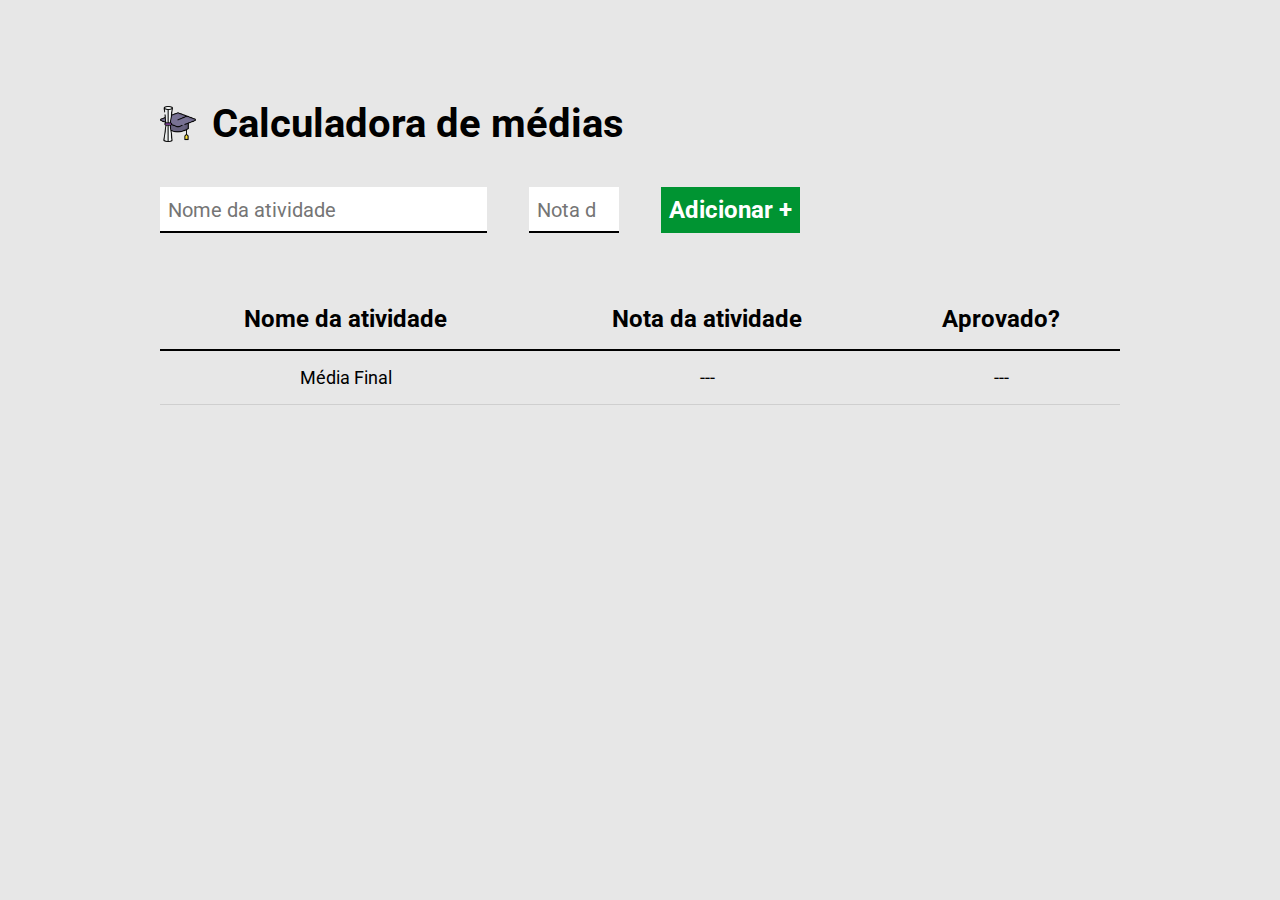
<file: calculadora-medias/index.html>
<!DOCTYPE html>
<html lang="pt-br">
<head>
    <meta charset="UTF-8">
    <meta name="viewport" content="width=device-width, initial-scale=1.0">
    <title>Calculadora de Médias</title>
    <link rel="stylesheet" href="style.css">
</head>
<body>
    <div class="container">
        <header>
            <img src="imagens/logo.png" alt="">
            <h1>Calculadora de médias</h1>
            </header>
            <form id="form-atividade">
                <input type="text" id="nome-atividade" required placeholder="Nome da atividade">
                <input type="number" id="nota-atividade" required placeholder="Nota da atividade" min="0" max="10">
                <button type="submit">Adicionar +</button>
                <link rel="preconnect" href="https://fonts.googleapis.com">
                <link rel="preconnect" href="https://fonts.gstatic.com" crossorigin>
                <link href="https://fonts.googleapis.com/css2?family=DM+Serif+Display:ital@0;1&family=Poiret+One&family=Roboto:ital,wght@0,100..900;1,100..900&family=Shippori+Mincho&family=Space+Mono:ital,wght@0,400;0,700;1,400;1,700&display=swap" rel="stylesheet">
            </form>
            <table cellspacing="0">
                <thead>
                    <tr>
                        <th>
                            Nome da atividade
                        </th>
                        <th>
                            Nota da atividade
                        </th>
                        <th>
                            Aprovado?
                        </th>
                    </tr>
                </thead>
                <tbody>
                        <tfoot>
                            <tr>
                                <td>
                                    Média Final
                                </td>
                                <td id="media-final-valor">
                                    ---
                                </td>
                                <td id="media-final-resultado">
                                    <span>
                                    ---
                                    </span>
                                </td>
                            </tr>
                        </tfoot>           
                </tbody>
            </table>
    </div>
    <script src="script.js"></script>
</body>
</html>
</file>
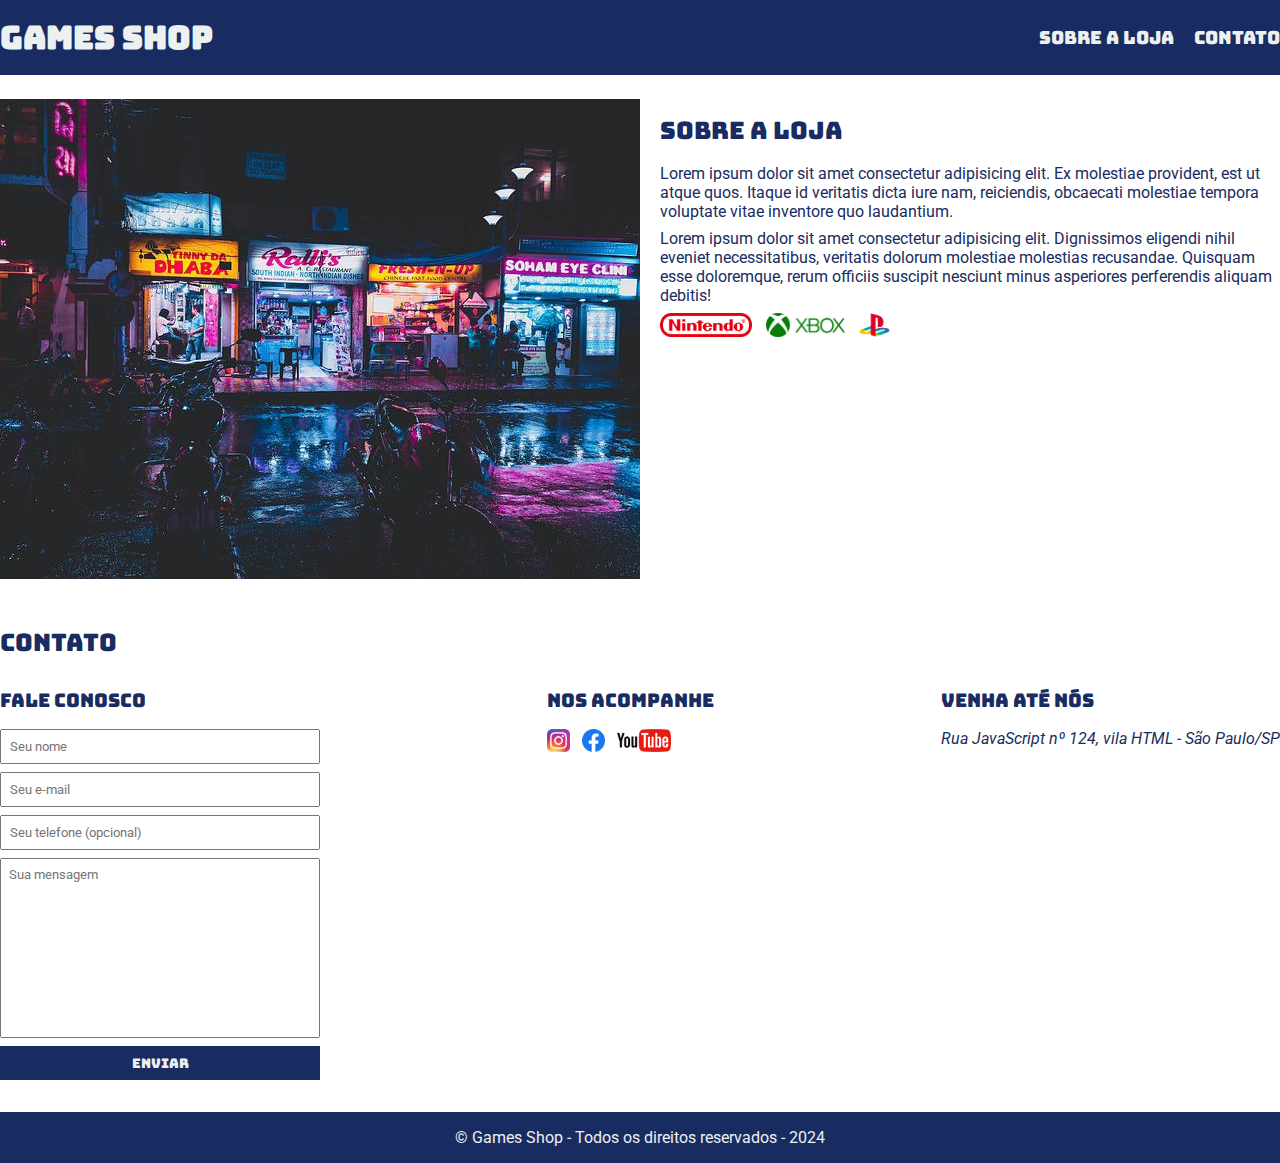
<file: games-shop/index.html>
<!DOCTYPE html>
<html lang="pt-br">
<head>
    <meta charset="UTF-8">
    <meta name="viewport" content="width=device-width, initial-scale=1.0">
    <link rel="stylesheet" href="main.css">
    <link rel="preconnect" href="https://fonts.googleapis.com">
<link rel="preconnect" href="https://fonts.gstatic.com" crossorigin>
<link href="https://fonts.googleapis.com/css2?family=Roboto:ital,wght@0,100;0,300;0,400;0,500;0,700;0,900;1,100;1,300;1,400;1,500;1,700;1,900&family=Scheherazade+New:wght@400;500;600;700&family=Shippori+Mincho&display=swap" rel="stylesheet">
<link rel="preconnect" href="https://fonts.googleapis.com">
<link rel="preconnect" href="https://fonts.gstatic.com" crossorigin>
<link href="https://fonts.googleapis.com/css2?family=Bungee&family=Roboto:ital,wght@0,100;0,300;0,400;0,500;0,700;0,900;1,100;1,300;1,400;1,500;1,700;1,900&family=Scheherazade+New:wght@400;500;600;700&family=Shippori+Mincho&display=swap" rel="stylesheet">
<title>Games Shop</title>
</head>
<body>
    <header>
        <div class="container">
        <h1>Games Shop</h1>
            <nav>
                <ul>
                    <li>
                        <a href="#about">Sobre a loja</a>
                    </li>
                    <li>
                        <a href="#contact">Contato</a>
                    </li>
                </ul>
            </nav>
        </div>
    </header>
    <main>
        <section id="about">
            <div class="container">
                <img class="loja-fachada" src="images/loja.jpg" alt="Fachada da loja Games Shop">
                <div class="loja">
                    <h2>Sobre a loja</h2>                
                    <p>Lorem ipsum dolor sit amet consectetur adipisicing elit. Ex molestiae provident, est ut atque quos. Itaque id veritatis dicta iure nam, reiciendis, obcaecati molestiae tempora voluptate vitae inventore quo laudantium.</p>
                    <p>Lorem ipsum dolor sit amet consectetur adipisicing elit. Dignissimos eligendi nihil eveniet necessitatibus, veritatis dolorum molestiae molestias recusandae. Quisquam esse doloremque, rerum officiis suscipit nesciunt minus asperiores perferendis aliquam debitis!</p>
                    <ul class="brands-list">
                        <li>
                            <img src="images/nintendo.png" alt="">
                        </li>
                        <li>
                            <img src="images/xbox.png" alt="">
                        </li>
                        <li>
                            <img src="images/playstation.png" alt="">
                        </li>
                    </ul>
                </div>
            </div>
        </section>
        <section id="contact">
            <div class="container">
                <h2>Contato</h2>
                <div class="contact-methods">
                    <div>
                        <h3>Fale conosco</h3>
                        <form>
                            <input type="text" placeholder="Seu nome" required>
                            <input type="email" placeholder="Seu e-mail" required>
                            <input type="tel" placeholder="Seu telefone (opcional)">
                            <textarea placeholder="Sua mensagem" required></textarea>
                            <button type="submit">Enviar</button>
                        </form>
                    </div>
                    <div>
                        <h3>Nos acompanhe</h3>
                        <ul class="social-links">
                            <li>
                                <a href="#" title="Siga-nos no instagram">
                                    <img src="images/instagram.png" alt="Logo do Instagram">
                                </a>
                            </li>
                            <li>
                                <a href="#" title="Siga-nos no Facebook">
                                    <img src="images/facebook.png" alt="Logo do Facebook">
                                </a>
                            </li>
                            <li>
                                <a href="#" title="Visite nosso canal no YouTube">
                                    <img src="images/youtube.png" alt="Logo do YouTube">
                                </a>
                            </li>
                        </ul>
                    </div>
                    <div>
                        <h3>Venha até nós</h3>
                        <address>Rua JavaScript nº 124, vila HTML - São Paulo/SP</address>
                    </div>
                </div>
            </div>
        </section>
    </main>
    <footer>
        <div class="container">
            <p>
                &copy; Games Shop - Todos os direitos reservados - 2024
            </p>
        </div>
    </footer>
</body>
</html>
</file>
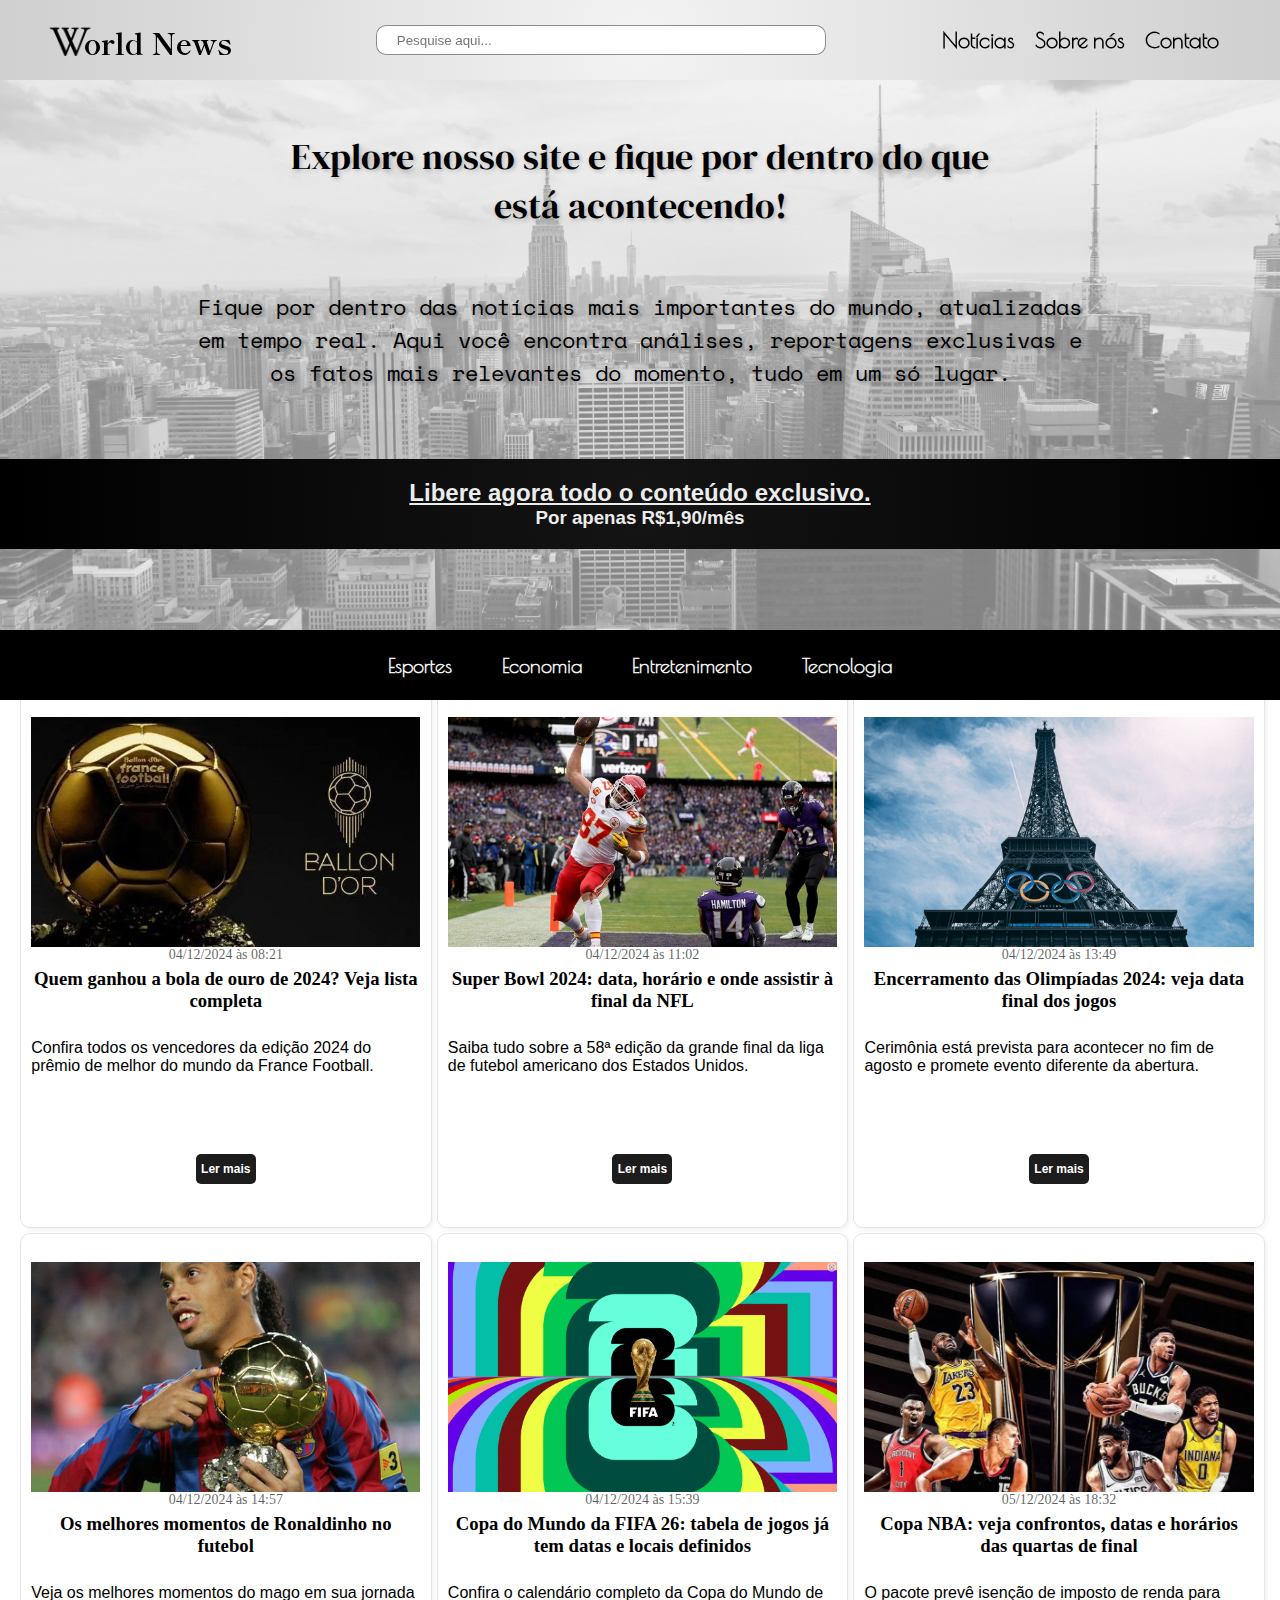
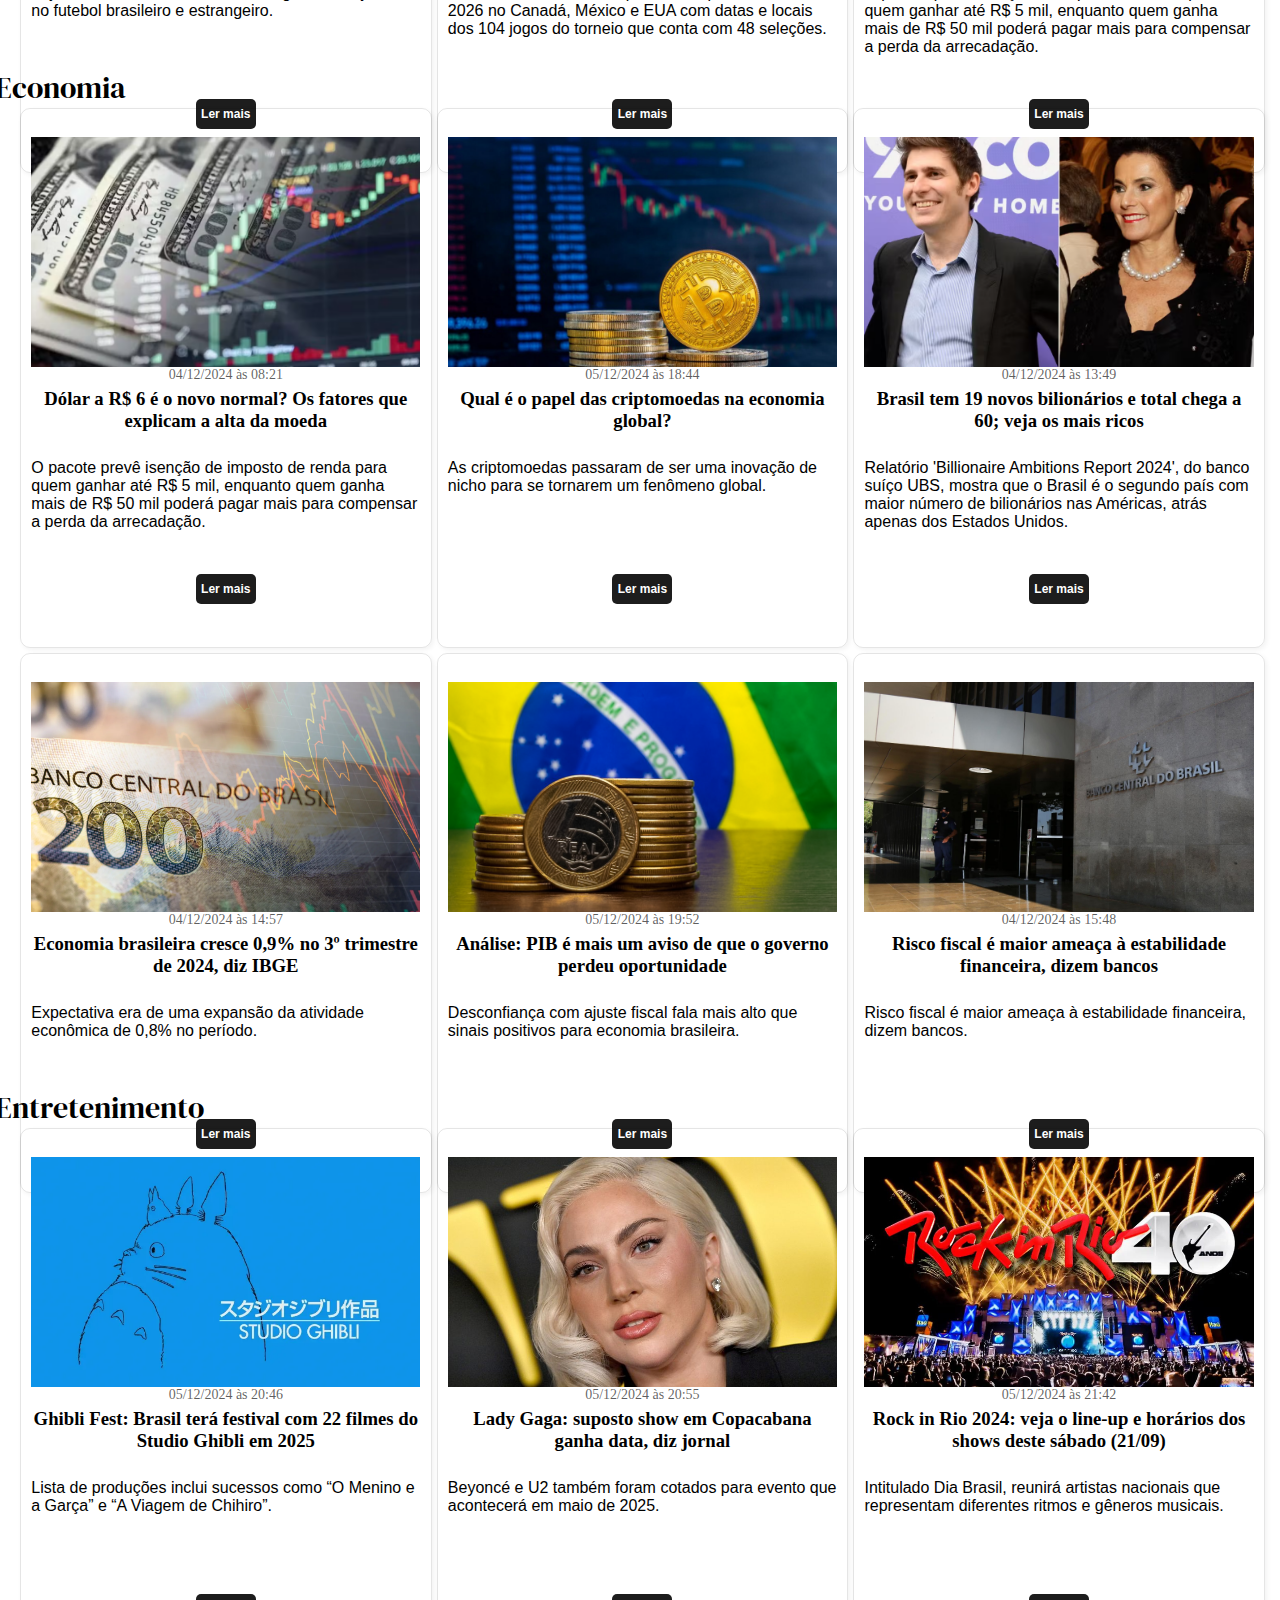
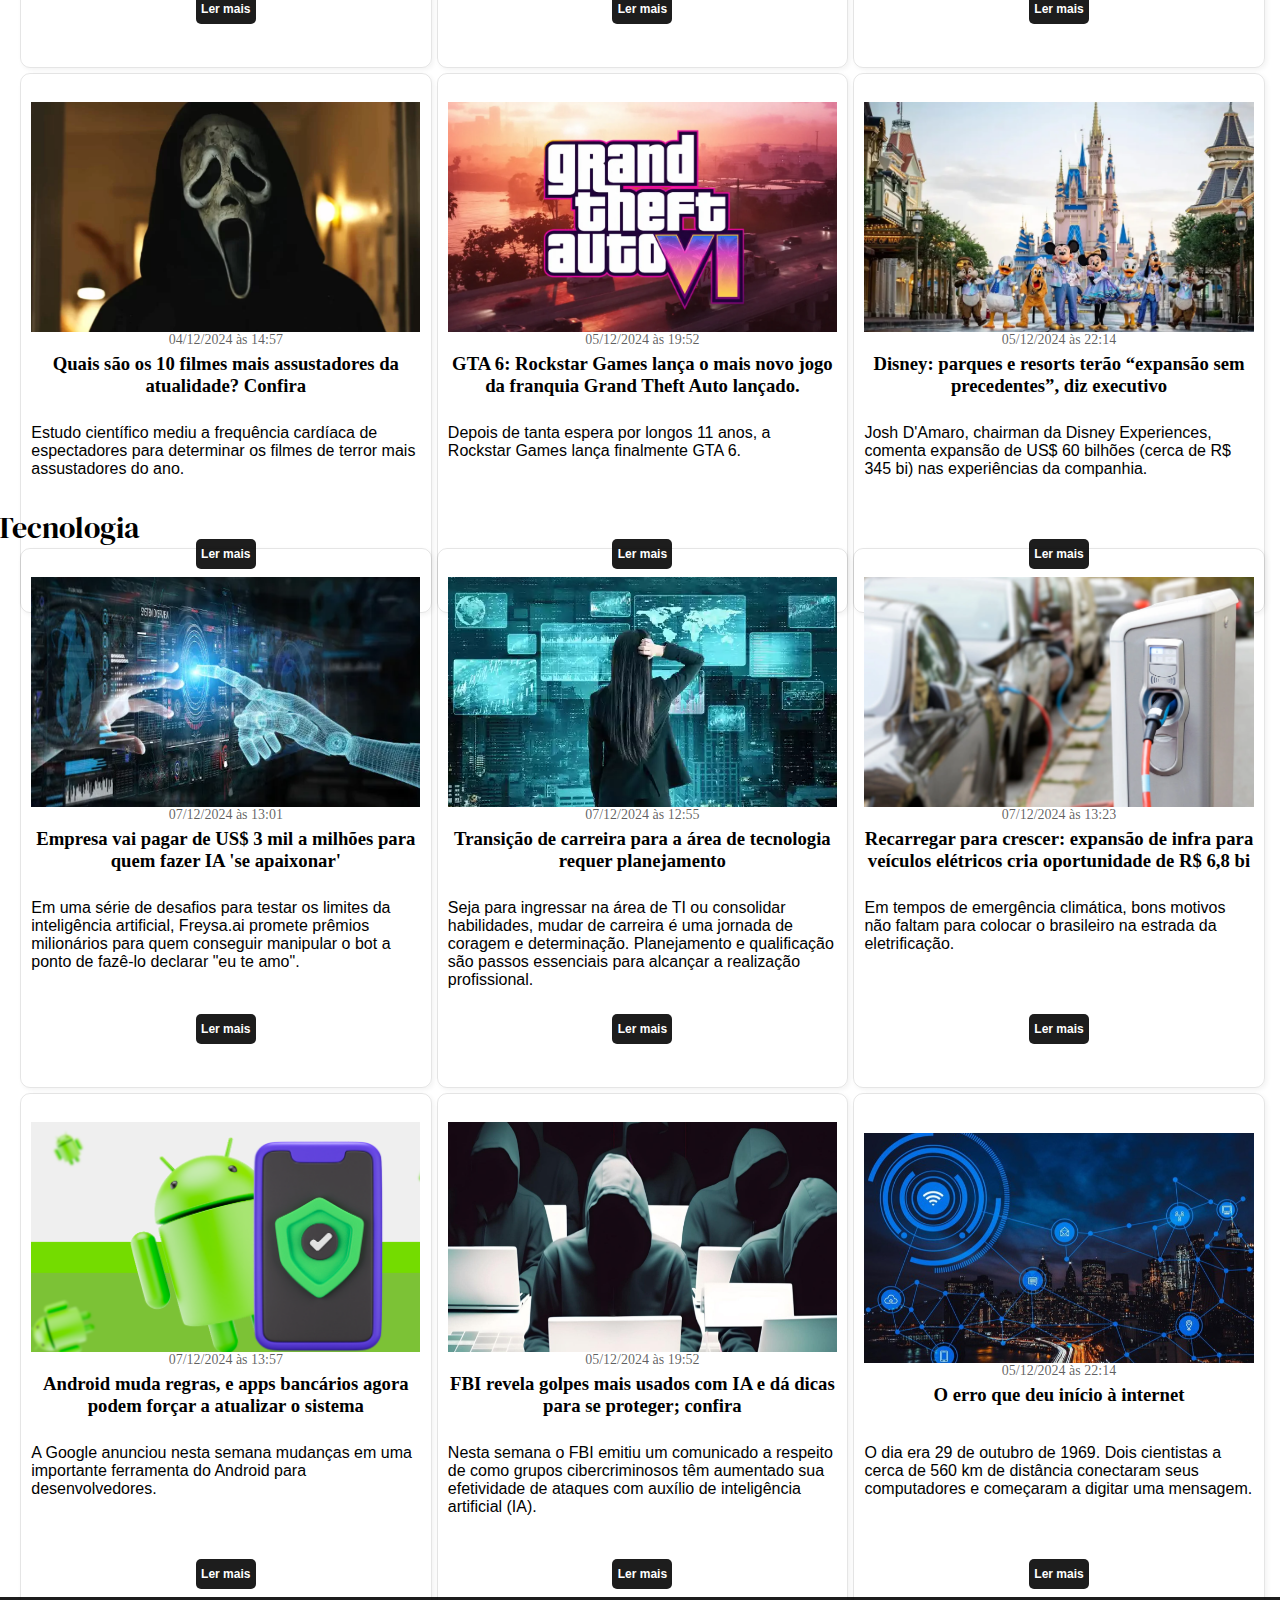
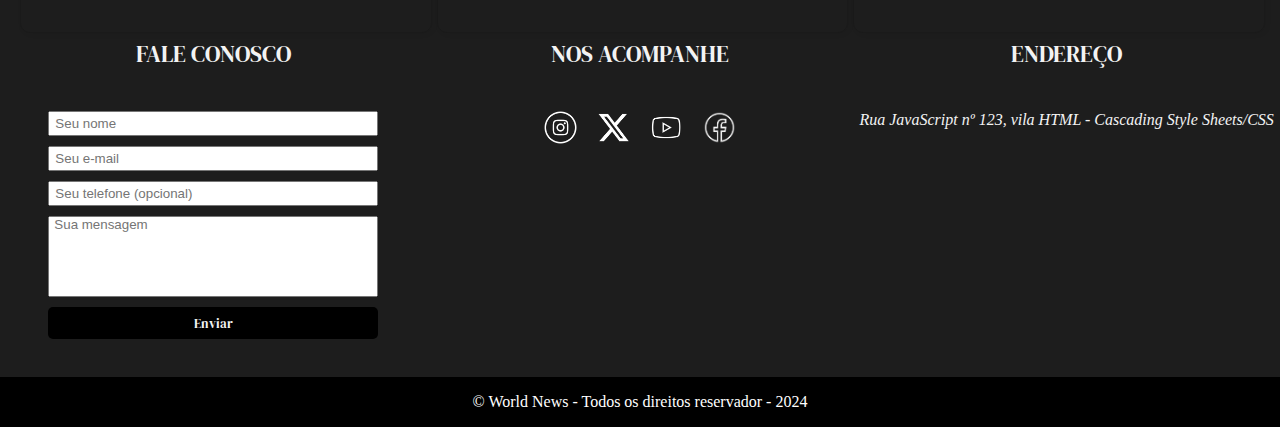
<file: world-news/index.html>
<!DOCTYPE html>
<html lang="pt-BR">
<head>
    <meta charset="UTF-8">
    <meta name="viewport" content="width=device-width, initial-scale=1.0">
    <link rel="shortcut icon" href="ico/news.ico" type="image/x-icon">
    <link rel="stylesheet" href="style.css">
    <link rel="preconnect" href="https://fonts.googleapis.com">
    <link rel="preconnect" href="https://fonts.gstatic.com" crossorigin>
    <link href="https://fonts.googleapis.com/css2?family=DM+Serif+Display:ital@0;1&family=Poiret+One&family=Shippori+Mincho&family=Space+Mono:ital,wght@0,400;0,700;1,400;1,700&display=swap" rel="stylesheet">
    <title>World News</title>
</head>
<body>
    <header class="menu-backgroud">
        <div class="menu">
            <label for="inicio">
                <a href="index.html"><img src="ico/android-chrome-512x512.png" alt="World News">
                <h1>orld News</h1>
                </a>
            </label>
            <div class="navegation">
            <nav>
                <input type="search" name="pesquisa" id="" placeholder="Pesquise aqui...">
                <ul>
                    <li>
                        <a href="#noticias">Notícias</a>
                    </li>
                    <li>
                        <a href="#">Sobre nós</a>
                    </li>
                    <li>
                        <a href="#contact">Contato</a>
                    </li>
                </ul>
            </nav>
            </div>
        </div>
    </header>
    <main>
        <section id="principal">
            <div class="about">   
                <img src="img/world.JPG" alt="Cidade Grande">
                    <div class="main-page">
                    <h1>Explore nosso site e fique por dentro do que está acontecendo!</h1>
                    <p>Fique por dentro das notícias mais importantes do mundo, atualizadas em tempo real. Aqui você encontra análises, reportagens exclusivas e os fatos mais relevantes do momento, tudo em um só lugar.</p>
                    <div class="shop">
                    <a href=""><h2>Libere agora todo o conteúdo exclusivo.</h2></a>
                    <h3>Por apenas R$1,90/mês </h3>
                    <div id="noticias"></div>
                    </div>
                </div>
            </div>
        </section>
        <section>
            <header class="menu-news">
                <nav>
                    <ul>
                        <a href="#esportes">
                            <li>Esportes</li>
                        </a>
                        <a href="#economia">
                            <li>Economia</li>
                        </a>
                        <a href="#entretenimento">
                            <li>Entretenimento</li>
                        </a>
                        <a href="#tecnologia">
                            <li>Tecnologia</li>
                        </a>
                    </ul>
                </nav>
            </header>
        </section>
        <section id="esportes">
            <div class="container">
                <header>
                <h2>Esportes</h2>
                </header>
                <div class="articles">
                    <article>
                        <header>
                            <img src="img/Bola-de-Ouro.jpg" alt="Troféu Bola de Ouro.">
                            <time>04/12/2024 às 08:21</time>
                            <h3>Quem ganhou a bola de ouro de 2024? Veja lista completa</h3>
                        </header>
                            <p>Confira todos os vencedores da edição 2024 do prêmio de melhor do mundo da France Football.</p>
                            <a href="#boladeouro">Ler mais</a>
                    </article>
                    <article>
                        <header>
                            <img src="img/superball.jpg" alt="Superball">
                            <time>04/12/2024 às 11:02</time>
                            <h3>Super Bowl 2024: data, horário e onde assistir à final da NFL</h3>
                        </header>
                            <p>Saiba tudo sobre a 58ª edição da grande final da liga de futebol americano dos Estados Unidos.</p>
                            <a href="superball">Ler mais</a>
                    </article>
                    <article>
                        <header>
                            <img src="img/torre-eiffel-olimpiadas-paris-2024.png" alt="">
                            <time>04/12/2024 às 13:49</time>
                            <h3>Encerramento das Olimpíadas 2024: veja data final dos jogos</h3>
                        </header>
                        <p>Cerimônia está prevista para acontecer no fim de agosto e promete evento diferente da abertura.</p>
                        <a href="#olimpiadas">Ler mais</a>
                    </article>
                    <article>
                        <header>
                            <img src="img/Ronaldinho.jpg" alt="Ronaldinho gaúcho carregando a bola de ouro.">
                            <time>04/12/2024 às 14:57</time>
                            <h3>Os melhores momentos de Ronaldinho no futebol</h3>
                        </header>
                        <p>Veja os melhores momentos do mago em sua jornada no futebol brasileiro e estrangeiro.</p>
                        <a href="#ronaldinho">Ler mais</a>
                    </article>
                    <article>
                        <header>
                            <img src="img/copa do mundo.png" alt="Taça da Copa do Mundo 2026.">
                            <time>04/12/2024 às 15:39</time>
                            <h3>Copa do Mundo da FIFA 26: tabela de jogos já tem datas e locais definidos</h3>
                        </header>
                        <p>Confira o calendário completo da Copa do Mundo de 2026 no Canadá, México e EUA com datas e locais dos 104 jogos do torneio que conta com 48 seleções.</p>
                        <a href="#copa-do-mundo">Ler mais</a>
                    </article>
                    <article>
                        <header>
                            <img src="img/copa-nba.png" alt="Copa NBA">
                            <time>05/12/2024 às 18:32</time>
                            <h3>Copa NBA: veja confrontos, datas e horários das quartas de final</h3>
                        </header>
                        <p>O pacote prevê isenção de imposto de renda para quem ganhar até R$ 5 mil, enquanto quem ganha mais de R$ 50 mil poderá pagar mais para compensar a perda da arrecadação.</p>
                        <a href="#copa-nba">Ler mais</a>
                    </article>  
                </div>
            </div>
        </section>
        <section id="economia">
            <div class="container">
                <header>
                <h2>Economia</h2>                
                </header>
                <div class="articles">
                    <article>
                        <header>
                            <img src="img/dolar.png" alt="Preço do Dolar.">
                            <time>04/12/2024 às 08:21</time>
                            <h3>Dólar a R$ 6 é o novo normal? Os fatores que explicam a alta da moeda</h3>
                        </header>
                            <p>O pacote prevê isenção de imposto de renda para quem ganhar até R$ 5 mil, enquanto quem ganha mais de R$ 50 mil poderá pagar mais para compensar a perda da arrecadação.</p>
                            <a href="#dollar">Ler mais</a>
                    </article>
                    <article>
                        <header>
                            <img src="img/bitcoin.png" alt="Bitcoin.">
                            <time>05/12/2024 às 18:44</time>
                            <h3>Qual é o papel das criptomoedas na economia global?</h3>
                        </header>
                            <p>As criptomoedas passaram de ser uma inovação de nicho para se tornarem um fenômeno global.</p>
                            <a href="#bitcoin">Ler mais</a>
                    </article>
                    <article>
                        <header>
                            <img src="img/bilionarios.png" alt="">
                            <time>04/12/2024 às 13:49</time>
                            <h3>Brasil tem 19 novos bilionários e total chega a 60; veja os mais ricos</h3>
                        </header>
                        <p>Relatório 'Billionaire Ambitions Report 2024', do banco suíço UBS, mostra que o Brasil é o segundo país com maior número de bilionários nas Américas, atrás apenas dos Estados Unidos.</p>
                        <a href="#bilionarios">Ler mais</a>
                    </article>
                    <article>
                        <header>
                            <img src="img/real.png" alt="Real">
                            <time>04/12/2024 às 14:57</time>
                            <h3>Economia brasileira cresce 0,9% no 3º trimestre de 2024, diz IBGE</h3>
                        </header>
                        <p>Expectativa era de uma expansão da atividade econômica de 0,8% no período.</p>
                        <a href="#real">Ler mais</a>
                    </article>
                    <article>
                        <header>
                            <img src="img/pib.png" alt="PIB">
                            <time>05/12/2024 às 19:52</time>
                            <h3>Análise: PIB é mais um aviso de que o governo perdeu oportunidade</h3>
                        </header>
                        <p>Desconfiança com ajuste fiscal fala mais alto que sinais positivos para economia brasileira.</p>
                        <a href="#copa-do-mundo">Ler mais</a>
                    </article>
                    <article>
                        <header>
                            <img src="img/banco-central.jpg" alt="Banco Central">
                            <time>04/12/2024 às 15:48</time>
                            <h3>Risco fiscal é maior ameaça à estabilidade financeira, dizem bancos</h3>
                        </header>
                        <p>Risco fiscal é maior ameaça à estabilidade financeira, dizem bancos.</p>
                        <a href="#banco-central">Ler mais</a>
                    </article>                    
                </div>
            </div>
        </section>
        <section id="entretenimento">
            <div class="container">
                <header>
                <h2>Entretenimento</h2>                
                </header>
                <div class="articles">
                    <article>
                        <header>
                            <img src="img/studio-ghibli.png" alt="Studio Ghibli">
                            <time>05/12/2024 às 20:46</time>
                            <h3>Ghibli Fest: Brasil terá festival com 22 filmes do Studio Ghibli em 2025</h3>
                        </header>
                            <p>Lista de produções inclui sucessos como “O Menino e a Garça” e “A Viagem de Chihiro”.</p>
                            <a href="#ghibli">Ler mais</a>
                    </article>
                    <article>
                        <header>
                            <img src="img/lady-gaga.png" alt="Bitcoin">
                            <time>05/12/2024 às 20:55</time>
                            <h3>Lady Gaga: suposto show em Copacabana ganha data, diz jornal</h3>
                        </header>
                            <p>Beyoncé e U2 também foram cotados para evento que acontecerá em maio de 2025.</p>
                            <a href="#lady-gaga">Ler mais</a>
                    </article>
                    <article>
                        <header>
                            <img src="img/rock-in-rio.png" alt="Rock in Rio 40 Anos">
                            <time>05/12/2024 às 21:42</time>
                            <h3>Rock in Rio 2024: veja o line-up e horários dos shows deste sábado (21/09)</h3>
                        </header>
                        <p>Intitulado Dia Brasil, reunirá artistas nacionais que representam diferentes ritmos e gêneros musicais.</p>
                        <a href="#rock-in-rio">Ler mais</a>
                    </article>
                    <article>
                        <header>
                            <img src="img/panico.png" alt="Filme de Terror">
                            <time>04/12/2024 às 14:57</time>
                            <h3>Quais são os 10 filmes mais assustadores da atualidade? Confira</h3>
                        </header>
                        <p>Estudo científico mediu a frequência cardíaca de espectadores para determinar os filmes de terror mais assustadores do ano.</p>
                        <a href="#real">Ler mais</a>
                    </article>
                    <article>
                        <header>
                            <img src="img/gta.png" alt="GTA 6">
                            <time>05/12/2024 às 19:52</time>
                            <h3>GTA 6: Rockstar Games lança o mais novo jogo da franquia Grand Theft Auto lançado.</h3>
                        </header>
                        <p>Depois de tanta espera por longos 11 anos, a Rockstar Games lança finalmente GTA 6.</p>
                        <a href="#gta">Ler mais</a>
                    </article>
                    <article>
                        <header>
                            <img src="img/disney.png" alt="Banco Central">
                            <time>05/12/2024 às 22:14</time>
                            <h3>Disney: parques e resorts terão “expansão sem precedentes”, diz executivo</h3>
                        </header>
                        <p>Josh D'Amaro, chairman da Disney Experiences, comenta expansão de US$ 60 bilhões (cerca de R$ 345 bi) nas experiências da companhia.</p>
                        <a href="#disney">Ler mais</a>                        
                    </article>
                </div>
            </div>
        </section>
        <section id="tecnologia">
            <div class="container">
                <header>
                <h2>Tecnologia</h2>                
                </header>
                <div class="articles">
                    <article>
                        <header>
                            <img src="img/ia.png" alt="Inteligencia Artificial">
                            <time>07/12/2024 às 13:01</time>
                            <h3>Empresa vai pagar de US$ 3 mil a milhões para quem fazer IA 'se apaixonar'</h3>
                        </header>
                            <p>Em uma série de desafios para testar os limites da inteligência artificial, Freysa.ai promete prêmios milionários para quem conseguir manipular o bot a ponto de fazê-lo declarar "eu te amo".</p>
                            <a href="#ia">Ler mais</a>
                    </article>
                    <article>
                        <header>
                            <img src="img/area-tecnologia.png" alt="BCarreira de Tecnologia">
                            <time>07/12/2024 às 12:55</time>
                            <h3>Transição de carreira para a área de tecnologia requer planejamento</h3>
                        </header>
                            <p>Seja para ingressar na área de TI ou consolidar habilidades, mudar de carreira é uma jornada de coragem e determinação. Planejamento e qualificação são passos essenciais para alcançar a realização profissional.</p>
                            <a href="#programar">Ler mais</a>
                    </article>
                    <article>
                        <header>
                            <img src="img/carros-eletricos.png" alt="Rock in Rio 40 Anos">
                            <time>07/12/2024 às 13:23</time>
                            <h3>Recarregar para crescer: expansão de infra para veículos elétricos cria oportunidade de R$ 6,8 bi</h3>
                        </header>
                        <p>Em tempos de emergência climática, bons motivos não faltam para colocar o brasileiro na estrada da eletrificação.</p>
                        <a href="#rock-in-rio">Ler mais</a>
                    </article>
                    <article>
                        <header>
                            <img src="img/android.png" alt="Android">
                            <time>07/12/2024 às 13:57</time>
                            <h3>Android muda regras, e apps bancários agora podem forçar a atualizar o sistema</h3>
                        </header>
                        <p>A Google anunciou nesta semana mudanças em uma importante ferramenta do Android para desenvolvedores.</p>
                        <a href="#android">Ler mais</a>
                    </article>
                    <article>
                        <header>
                            <img src="img/cybersegurança.png" alt="cybersegurança">
                            <time>05/12/2024 às 19:52</time>
                            <h3>FBI revela golpes mais usados com IA e dá dicas para se proteger; confira</h3>
                        </header>
                        <p>Nesta semana o FBI emitiu um comunicado a respeito de como grupos cibercriminosos têm aumentado sua efetividade de ataques com auxílio de inteligência artificial (IA).</p>
                        <a href="#cybersegurança">Ler mais</a>
                    </article>
                    <article>
                        <header>
                            <img src="img/internet.png" alt="Internet">
                            <time>05/12/2024 às 22:14</time>
                            <h3>O erro que deu início à internet</h3>
                        </header>
                        <p>O dia era 29 de outubro de 1969. Dois cientistas a cerca de 560 km de distância conectaram seus computadores e começaram a digitar uma mensagem.</p>
                        <a href="#internet">Ler mais</a>
                    </article>
                </div>
            </div>
        </section>
        <section id="contact">
            <div class="contact-container">
                <div class="contact-methods">
                    <article>
                        <h2>FALE CONOSCO</h2>
                        <form>
                            <input type="text" placeholder="Seu nome">
                            <input type="email" placeholder="Seu e-mail">
                            <input type="tel" placeholder="Seu telefone (opcional)">
                            <textarea name="" id="" placeholder="Sua mensagem"></textarea>
                            <button type="submit">Enviar</button>
                        </form>
                    </article>
                    <article class="logos">
                        <h2>NOS ACOMPANHE</h2>
                        <ul>
                            <li>
                                <a href=""><img src="logos/Instagram_logo.png" alt=""></a>
                            </li>
                            <li>
                                <a href=""><img src="logos/twitter-logo.png" alt=""></a>
                            </li>
                            <li>
                                <a href=""><img src="logos/youtube-logo.png" alt=""></a>
                            </li>
                            <li>
                                <a href=""><img src="logos/facebook-logo.png" alt=""></a>
                            </li>
                        </ul>
                    </article>
                    <article>
                        <h2>ENDEREÇO</h2>
                        <address>Rua JavaScript nº 123, vila HTML - Cascading Style Sheets/CSS</address>
                    </article>
                </div>
            </div>
        </section>
    </main>
    <footer>
        <div class="rodape">
            <p>
                &copy; World News - Todos os direitos reservador - 2024
            </p>
        </div>
    </footer>
</body>
</html>
</file>
<file: calculadora-medias/style.css>
*{
    margin: 0;
    padding: 0;
    box-sizing: border-box;
    font-family: "Roboto", serif;
}

body{
    background-color: #E7E7E7;
    padding-top: 100px;
}

header{
    display: flex;
    align-items: center;
    margin-bottom: 40px;
}

header img{
    height: 36px;
    margin-right: 16px;
}

header h1{
    font-size: 40px;
    font-weight: bold;
}

.container{
    max-width: 960px;
    width: 100%;
    margin: 0 auto;
}

form input{
    font-size: 24px;
    background-color: #fff;
    border: none;
    border-bottom: 2px solid #000;
    padding: 8px;
}

form input::placeholder{
    font-size: 20px;
}

form{
    display: flex;
    max-width: 640px;
    width: 100%;
    justify-content: space-between;
    margin-bottom: 56px;
}


form button{
    background-color: #009432;
    color: #fff;
    font-size: 24px;
    font-weight: bold;
    border: none;
    cursor: pointer;
    padding: 8px;
}

table th{
    border-bottom: 2px solid #000;
    padding: 16px;
    font-size: 24px;
    font-weight: bold;
}

table{
    width: 100%;
}

table td{
    text-align: center;
    font-size: 18px;
    padding: 16px 0;
    border-bottom: 1px solid rgba(0,0,0,0.1);
}

table td img{
    height: 30px;
}

.resultado{
    padding: 8px;
    font-weight: bold;
    color: #fff;
    background-color: #000;
    border-radius: 3px;
}

.aprovado{
    background-color: #009432;
}

.reprovado{
    background-color: red;
}
</file>
<file: games-shop/main.css>
* {
    padding: 0;
    margin: 0;
    box-sizing: border-box;
}

body, input, textarea {
    font-family: "Roboto", sans-serif;
}

header {
    padding: 16px 0;
    background-color: #182C61;
    color: #ecf0f1;
    font-family: "Bungee", sans-serif;
    font-style: normal;
    font-weight: normal;
}

header .container,    
section .container,
#contact .container {
    max-width: 1280px;
    width: 100%;
    margin: 0 auto;
    display: flex;
    align-items: center;
    justify-content: space-between;
}

header nav li {
    display: inline;
    margin-left: 16px;
    font-size: 18px;
}

header nav li a {
    color: #ecf0f1;
    text-decoration: none;
}

.brands-list img {
    height: 24px;
}

.brands-list li {
    display: inline;
}

section .container {
    align-items: flex-start;
    padding: 24px 0;
    color: #182C61;
}

.loja-fachada {
    margin-right: 20px;
}

.loja {
    display: flex;
    flex-direction: column;
}

.loja h2 {
    margin-top: 16px;
    margin-bottom: 18px;
    font-family: "Bungee", sans-serif;
    font-style: normal;
    font-weight: normal;
    
}

.loja p {
    margin-bottom: 8px;
}

.brands-list li {
    margin-right: 10px;
}

.social-links img {
    height: 23px;
}

.social-links li {
    display: inline;
    margin-right: 8px;
}

.social-links li a {
    text-decoration: none;
}

#contact .container {
    display: block;
}

#contact .container h2,
.contact-methods h3,
form button {
    font-family: "Bungee", sans-serif;
    font-style: normal;
    font-weight: normal;
    color: #182C61;
}

.contact-methods {
    display: flex;
    justify-content: space-between;
    margin-top: 30px;
}

.contact-methods h3 {
    margin-bottom: 16px;
}

form input,
form textarea,
form button {
    display: block;
    width: 320px;
    margin-bottom: 8px;
    padding: 8px;
}

form textarea {
    resize: none;
    height: 180px;
}

input:focus,
textarea:focus {
    outline-color: #182C61;
}

form button {
    background-color: #182C61;
    color: #ecf0f1;
    border: none;
    cursor: pointer;
}

form button:hover {
    background-color: #314e9e;
}

footer {
    background-color: #182C61;
    color: #ecf0f1;
    padding: 16px 0px;
    text-align: center;
}
</file>
<file: world-news/style.css>
* {
    box-sizing: border-box;
    padding: 0;
    margin: 0;
}

.about {
    display: flex;
    position: relative;
    align-items: center;
    align-content: center;
    justify-content: center;
    justify-items: center;
    width: 100%;
    height: 630px;
}

.about img {
    width: 100%;
    height: 100%;
    opacity: 0.5;
    object-fit: cover;
}

.main-page {
    position: absolute;
    top: 0;
    left: 0;
    width: 100%;
    height: 100%;
    display: flex;
    flex-direction: column;
    justify-content: center;
    justify-items: center;
    align-items: center;
    text-align: center;
    color: black;

}

.main-page p {
    width: 70%;
    font-size: 22px;
    font-family: "Space Mono", monospace;
    font-weight: 500;
    font-style: normal;
    position: relative;
    top: 20px;
    text-shadow: 2px 2px 4px rgba(0, 0, 0, 0.35);
}

.main-page h1 {
    font-family: "DM Serif Display", serif;
    text-shadow: 2px 2px 4px rgba(0, 0, 0, 0.20);
    font-weight: 500;
    font-style: normal;
    position: relative;
    bottom: 40px;
    font-size: 36px;
    width: 60%;
}

.shop {
    position: relative;
    top: 90px;
    background: radial-gradient(circle, #141414,#000000);
    color: #ececec;
    height: 90px;
    width: 100%;
    display: block;
    align-content: center;
    font-family: Arial, Helvetica, sans-serif;
    font-weight: bolder;
}

.shop a {
    color: #ececec;
}

.shop h3 {
    font-family: Arial, Helvetica, sans-serif;
}

.menu-news {
    height: 70px;
    width: 100%;
    background-color: #000000;
    justify-content: center;
}

.menu-news nav {
    display: flex;
    justify-content: center;
    align-items: center;
    height: 100%;
}

.menu-news nav ul {
    display: flex;
    justify-content: center;
    align-items: center;
    gap: 50px;
    height: 100%;
    
    list-style-type: none;
    font-family: "Poiret One", sans-serif;
    font-weight: bolder;
    font-size: 20px;
}

.menu-news nav ul a {
    color: #f3f3f3;
    text-decoration: none;
    box-sizing: border-box;
}

.menu-news nav ul a:hover {
    background-color: #ececec;
    color: #141414;
    padding: 5px;
    border-radius: 5px;
    width: 100%;
    margin: -5px;
}

section {
    display: flex;
    align-items: center;
    justify-content: center;
}

.container {
    box-sizing: border-box;
    display: flex;
    flex-direction: column;
    align-items: center;
    align-content: center;
    justify-content: center;
    justify-content: center;
    position: relative;
    max-width: 1345px;
    width: 100%;
    height: 1170px;
}

.container header {
    display: flex;
    height: 150px;
    width: 1345px;
    text-align: center;
    justify-content: center;
    align-items: center;
    justify-items: center;
}

.container header h2 {
    width: 100%;
    max-width: 1290px;
    position: relative;
    text-align: start;
    font-family: "DM Serif Display", serif;
    font-size: 30px;
    font-weight: normal;
    color: black;
}

.menu-backgroud {
    height: 80px;
    width: 100%;
    background: radial-gradient(circle, #f3f3f3, #cfcfcf);
    display: flex;
    position: fixed;
    justify-content: center;
    z-index: 9999;
    box-sizing: border-box;
}

.menu {
    max-width: 1345px;
    width: 100%;
    height: 80px;
    margin: 0 auto;
    display: flex;
    flex-direction: row;
    align-items: center;
    justify-content: space-between;
    position: fixed;
    z-index: 9999;
}

.menu label {
    width: 150px;
    display: flex;
    position: relative;
    left: 40px;
    height: 100%;
    align-items: center;
}

.menu label a {
    display: flex;
    align-items: center;
    text-decoration: none;
}

.menu label h1 {
    color: black;
    font-family: "Shippori Mincho", serif;
    font-weight: bold;
    font-style: normal;
    font-size: 30px;
    position: relative;
    right: 16px;
    top: 2px;
    width: 150px;
}

.menu img {
    height: 60px;
}

.menu h1 {
    font-size: 25px;
}


.navegation {
    width: 75%;
    height: 100%;
    display: flex;
    justify-content: space-between;
    justify-items: center;
    align-items: center;
}

.navegation li a {
    text-decoration: none;
    color: black;
    font-size: 22px;
    font-family: "Poiret One", sans-serif;
    font-weight: bolder;
    position: relative;
    border-radius: 10px;
    padding: 5px;
}

.navegation nav {
    display: flex;
    position: relative;
    justify-content: space-around;
    width: 100%;
    height: 100%;
    align-items: center;
}

.navegation ul {
    list-style-type: none;
    display: flex;
    gap: 10px;
    position: relative;
}

.navegation li {
    display: inline;
    position: relative;
}

.navegation li a:hover {
    border-bottom: solid 1px #000000;
}

nav input {
    width: 450px;
    height: 30px;
    border-radius: 10px;
    border: 1px solid #1d1d1d81;
    padding-left: 20px;
}

nav input:focus {
    outline-color: #3a3a3a;
}

.articles {
    display: flex;
    flex-wrap: wrap;
    gap: 5px;
    position: relative;
    left: 20px;
    width: 100%;
    max-width: 1345px;
    margin: 0px;
}

.articles time {
    font-size: 14px;
    color: rgba(0, 0, 0, 0.623);
}

.articles article {
    width: calc(33.33% - 15px);
    height: 540px;
    box-shadow: 2px 2px 5px rgba(0, 0, 0, 0.05);
    display: flex;
    flex-direction: column;
    align-items: center;
    border-radius: 10px;
    border: 1px solid rgba(0, 0, 0, 0.1);
}

.articles header {
    height: 350px;
    width: 95%;
    display: flex;
    flex-direction: column;
    
}

.articles img {
    width: 100%;
    height: 230px;
    object-fit: cover;
}

.articles h3 {
    padding-top: 5px;
    font-family: Cambria, Cochin, Georgia, Times, 'Times New Roman', serif;
}

.articles p {
    position: relative;
    height: 115px;
    width: 95%;
    font-family: 'Trebuchet MS', 'Lucida Sans Unicode', 'Lucida Grande', 'Lucida Sans', Arial, sans-serif;
    font-size: 16px;
}

.articles a {
    background-color: rgb(29, 29, 29);
    border-radius: 5px;
    color: white;
    font-family: Arial, Helvetica, sans-serif;
    font-weight: bold;
    font-size: 12px;
    height: 30px;
    width: 60px;
    align-content: center;
    text-align: center;
    display: inline-block;
    text-decoration: none;
}

.articles a:hover {
    background-color: #ececec;
    color: black;
}

.linha {
    width: 98%;
    height: 1.5px;
    position: relative;
    left: 10px;
    background-color: black;
}

.contact-container {
    width: 100%;
    height: 380px;
    margin-top: 17px;
    color: #f3f3f3;
    background-color: #1d1d1d;
    display: flex;
    justify-content: center;
}

.contact-methods {
    display: flex;
    width: 100%;
    max-width: 1345px;
    height: 100%;
    text-align: center;
}

.contact-methods article {
    height: 100%;
    width: 100%;
    display: flex;
    flex-direction: column;
    text-align: center;
    align-items: center;
}

.contact-methods article h2 {
    height: 30%;
    display: flex;
    justify-content: center;
    align-items: center;
    font-family: "DM Serif Display", serif;
    font-weight: 400;
    font-size: 23px;
}

.contact-methods form {
    display: flex;
    flex-direction: column;
    height: 60%;
    width: 330px;
    justify-content: center;
}

.contact-methods input {
    margin-bottom: 10px;
    height: 30px;
}

.contact-methods textarea,
.contact-methods input {
    font-family: Arial, Helvetica, sans-serif;
    padding-left: 5px;
}

.contact-methods textarea {
    height: 100px;
    resize: none;
}

.contact-methods button {
    height: 40px;
    background-color: #000000;
    color: #f3f3f3;
    border: none;
    margin-top: 10px;
    cursor: pointer;
    font-family: "DM Serif Display", serif;
    font-weight: 400;
    border-radius: 5px;
}

.contact-methods button:hover {
    background-color: #ececec;
    ;
    color: #000000;
}

.logos ul {
    display: flex;
    list-style-type: none;
    gap: 20px;
}

.logos img {
    height: 33px;
}

.logos li a {
    text-decoration: none;
}

.rodape {
    display: block;
    align-content: center;
    text-align: center;
    height: 50px;
    width: 100%;
    background-color: #000000;
    color: #ffffff;
}



@media (max-width: 1355px) {

    .container {
        width: 100%;
        height: 1020px;
    }

    .linha {
    width: 98%;;
    }

    .menu {
        width: 100%;
    }

}

@media (max-width: 1265px) {

    .articles article {
        width: calc(50% - 25px);
        height: 490px;
        position: relative;
        left: 10px;
    }

    .articles img {
        object-fit: cover;
        height: 85%;
        width: 100%;
        
    }

    .articles header {
        width: 90%;
    }

    .articles p {
        margin-top: 20px;
    }

    .container {
        width: 100%;
        height: 1589px;
        margin-bottom: 40px;
    }

    .container h2 {
        height: 80px;
        width: 100%;
    }

    .container header {
        width: 100%;
    }

}

@media (max-width: 879px) {

    .articles article {
        width: 90%;
        height: 550px;
        position: relative;
        left: 10px;
    }

    .container {
        width: 100%;
        height: 3420px;
        
    }

    .articles p {
        width: 90%;
    }

    .articles img{
        object-fit: inherit;
        height: 500;
    }

}

@media (max-width: 710px) {

    header {
        height: 120px;
    }
    
    .menu-backgroud {
        height: 120px;
    }

    .container {
        width: 100%;
        height: 3430px;
        position: relative;
        top: 120px;
        margin-bottom: 30px;
    }

    .menu {
        display: flex;
        flex-direction: column;
        align-items: center;
        justify-content: space-between;
        height: 100px;
    }

    .navegation {
        position: relative;
        left: 6%;
    }

    .linha {
        width: 97%;
    }

}
</file>
